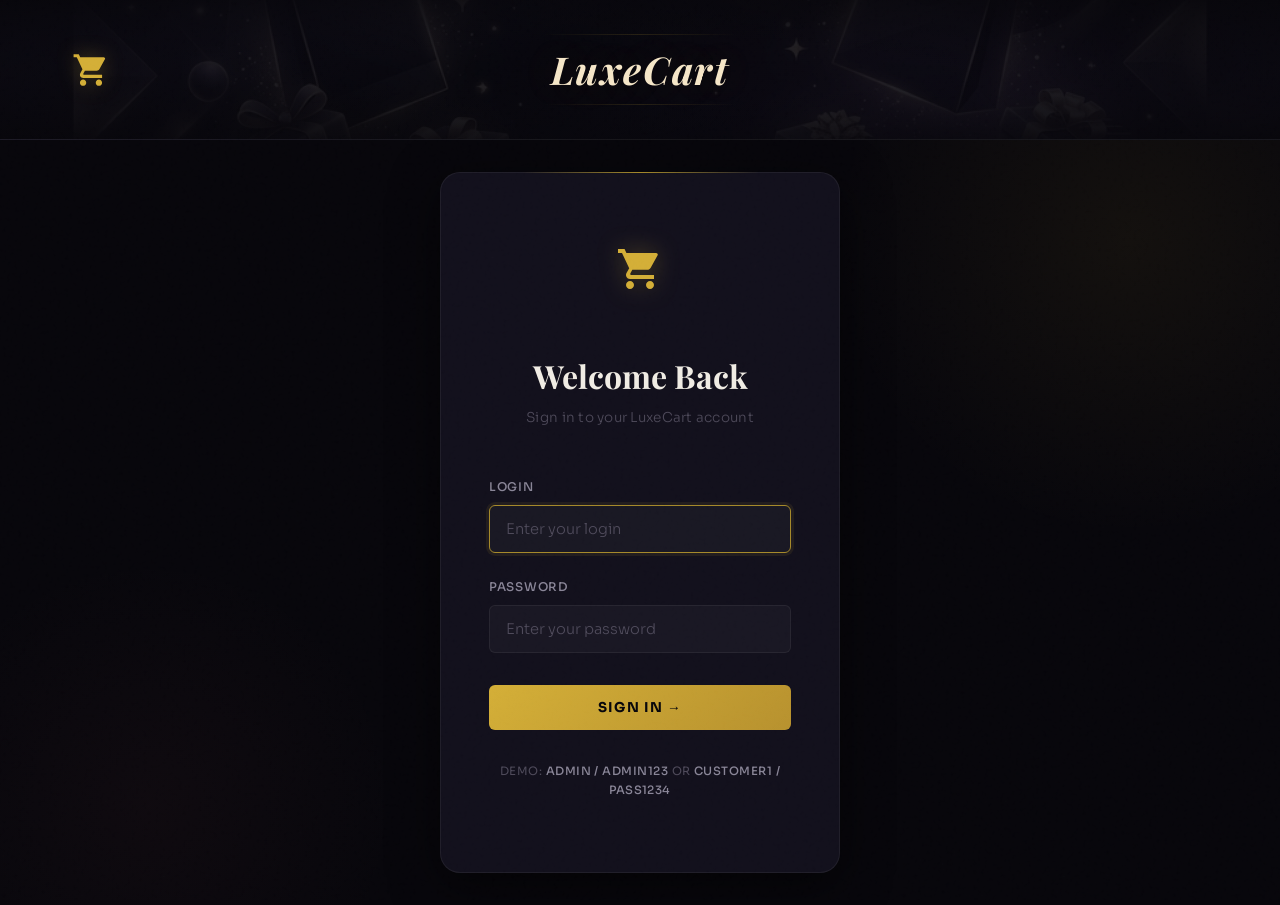
<file: index.html>
<!DOCTYPE html>
<!-- ============================================================
     E-Commerce Platform — Authentication Page
     WAD Homework L2 2025/2026 — UMBB
     ============================================================
     This is the login page. Users must enter valid credentials
     to access the store. JS handles client-side validation.
     ============================================================ -->
<html lang="en">
<head>
  <meta charset="UTF-8">
  <meta name="viewport" content="width=device-width, initial-scale=1.0">
  <meta name="description" content="Login to LuxeCart — Your premium online shopping destination for electronics, clothing, and books.">
  <title>LuxeCart — Sign In</title>
  <!-- External CSS stylesheet -->
  <link rel="stylesheet" href="style.css">
</head>
<body>

  <!-- ══════════════════════════════════════════════════════════
       HEADER SECTION (same as main page and category pages)
       - Logo (left-aligned) with shopping cart SVG icon
       - Store name (center-aligned)
       - Background image overlay via CSS
       ══════════════════════════════════════════════════════════ -->
  <header class="site-header">
    <a href="main.html" class="header-logo" title="LuxeCart Home">
      <svg xmlns="http://www.w3.org/2000/svg" viewBox="0 0 24 24" aria-hidden="true">
        <path d="M7 18c-1.1 0-2 .9-2 2s.9 2 2 2 2-.9 2-2-.9-2-2-2zm10 0c-1.1 0-2 .9-2 2s.9 2 2 2 2-.9 2-2-.9-2-2-2zM7.16 14.26l.04-.12.96-1.74h7.45c.75 0 1.41-.41 1.75-1.03l3.58-6.49A1 1 0 0020.07 4H5.21l-.94-2H1v2h2l3.6 7.59-1.35 2.44C4.52 15.37 5.48 17 7 17h12v-2H7.42c-.13 0-.22-.09-.22-.22l-.04-.26z"/>
      </svg>
    </a>
    <h1 class="store-name">LuxeCart</h1>
  </header>

  <!-- ── AUTHENTICATION PAGE WRAPPER ── -->
  <div class="auth-page">

    <!-- Login Card (glassmorphism effect) -->
    <div class="auth-card">

      <!-- Logo icon -->
      <div class="auth-logo">
        <svg xmlns="http://www.w3.org/2000/svg" viewBox="0 0 24 24" aria-hidden="true">
          <path d="M7 18c-1.1 0-2 .9-2 2s.9 2 2 2 2-.9 2-2-.9-2-2-2zm10 0c-1.1 0-2 .9-2 2s.9 2 2 2 2-.9 2-2-.9-2-2-2zM7.16 14.26l.04-.12.96-1.74h7.45c.75 0 1.41-.41 1.75-1.03l3.58-6.49A1 1 0 0020.07 4H5.21l-.94-2H1v2h2l3.6 7.59-1.35 2.44C4.52 15.37 5.48 17 7 17h12v-2H7.42c-.13 0-.22-.09-.22-.22l-.04-.26z"/>
        </svg>
      </div>

      <!-- Title -->
      <h1 class="auth-title">Welcome Back</h1>
      <p class="auth-subtitle">Sign in to your LuxeCart account</p>

      <!-- Login Form -->
      <form id="login-form" autocomplete="off">
        <!-- Login (username) field -->
        <div class="form-group">
          <label for="login-input" class="form-label">Login</label>
          <input type="text" id="login-input" class="form-input"
                 placeholder="Enter your login" required autofocus>
        </div>

        <!-- Password field -->
        <div class="form-group">
          <label for="password-input" class="form-label">Password</label>
          <input type="password" id="password-input" class="form-input"
                 placeholder="Enter your password" required>
        </div>

        <!-- Submit button -->
        <button type="submit" class="btn-login" id="btn-login">
          Sign In →
        </button>

        <!-- Error message (hidden by default, shown on failed login) -->
        <div id="error-message" class="error-message" role="alert">
          Invalid login or password.
        </div>
      </form>

      <!-- Demo credentials hint -->
      <div class="auth-hint">
        Demo: <strong>admin / admin123</strong> or <strong>customer1 / pass1234</strong>
      </div>

    </div><!-- /.auth-card -->

  </div><!-- /.auth-page -->

  <!-- External JavaScript -->
  <script src="script.js"></script>
</body>
</html>
</file>
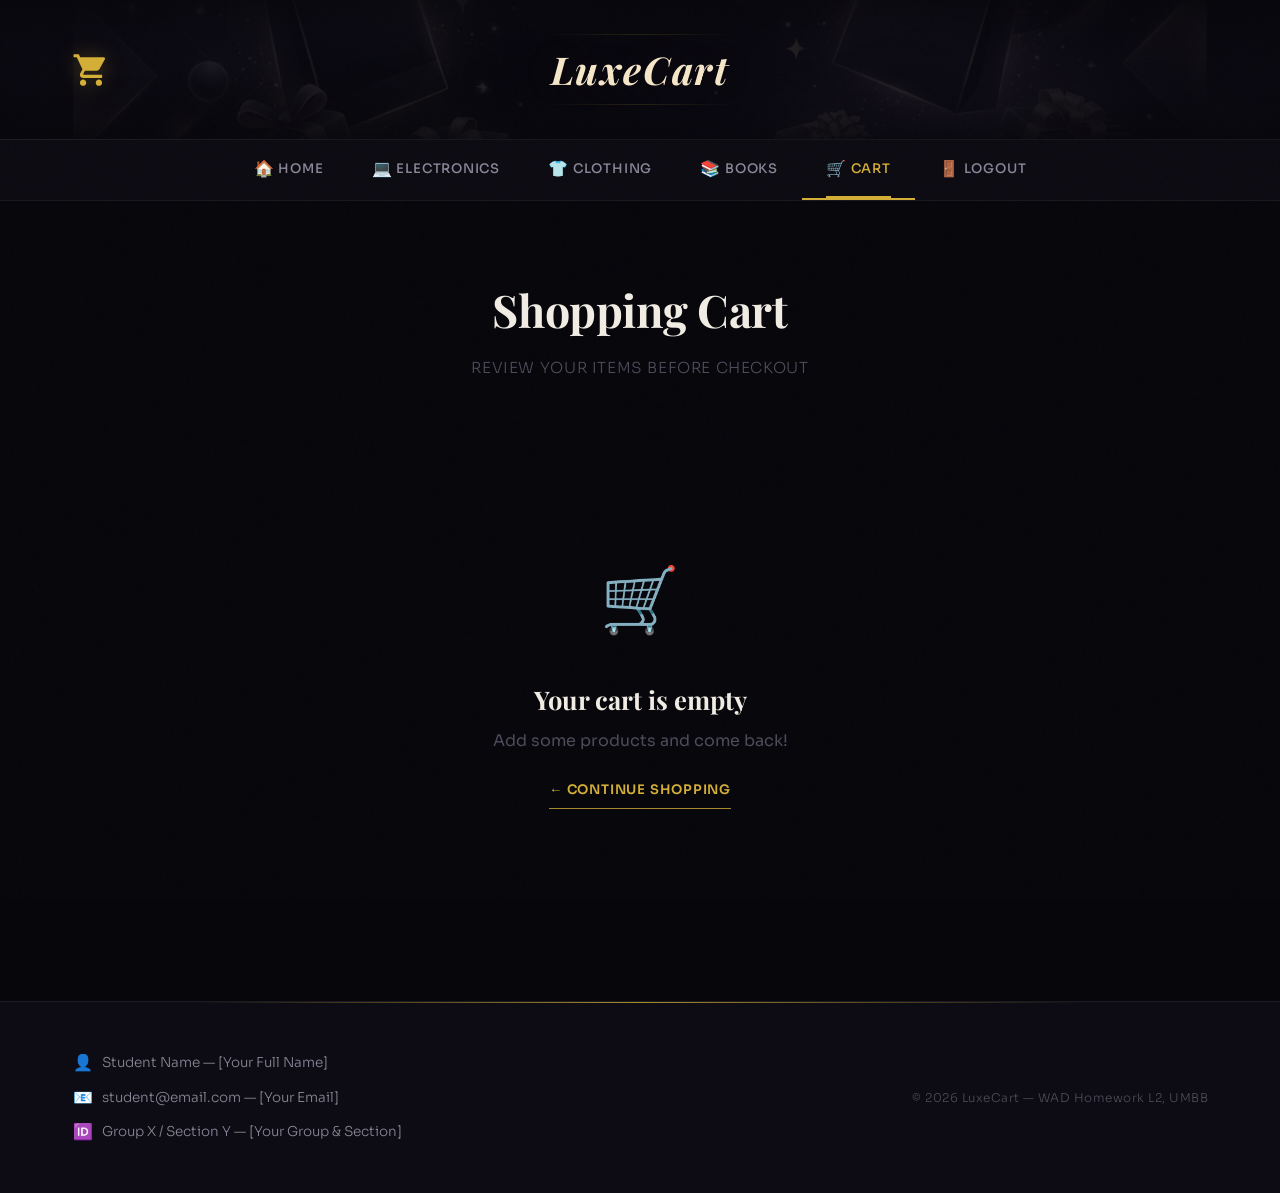
<file: cart.html>
<!DOCTYPE html>
<!-- ============================================================
     E-Commerce Platform — Shopping Cart Page
     WAD Homework L2 2025/2026 — UMBB
     ============================================================
     Displays all items from localStorage cart. Allows quantity
     editing, item removal, and checkout.
     ============================================================ -->
<html lang="en">
<head>
  <meta charset="UTF-8">
  <meta name="viewport" content="width=device-width, initial-scale=1.0">
  <meta name="description" content="Your LuxeCart shopping cart — review items, update quantities, and proceed to checkout.">
  <title>LuxeCart — Shopping Cart</title>
  <!-- External CSS stylesheet -->
  <link rel="stylesheet" href="style.css">
</head>
<body>

  <!-- ── HEADER ── -->
  <header class="site-header">
    <a href="main.html" class="header-logo" title="LuxeCart Home">
      <svg xmlns="http://www.w3.org/2000/svg" viewBox="0 0 24 24" aria-hidden="true">
        <path d="M7 18c-1.1 0-2 .9-2 2s.9 2 2 2 2-.9 2-2-.9-2-2-2zm10 0c-1.1 0-2 .9-2 2s.9 2 2 2 2-.9 2-2-.9-2-2-2zM7.16 14.26l.04-.12.96-1.74h7.45c.75 0 1.41-.41 1.75-1.03l3.58-6.49A1 1 0 0020.07 4H5.21l-.94-2H1v2h2l3.6 7.59-1.35 2.44C4.52 15.37 5.48 17 7 17h12v-2H7.42c-.13 0-.22-.09-.22-.22l-.04-.26z"/>
      </svg>
    </a>
    <h1 class="store-name">LuxeCart</h1>
  </header>

  <!-- ── NAVIGATION ── -->
  <nav class="site-nav" aria-label="Main navigation">
    <ul class="nav-list">
      <li><a href="main.html" id="nav-home"><span class="nav-icon">🏠</span> Home</a></li>
      <li><a href="electronics.html" id="nav-electronics"><span class="nav-icon">💻</span> Electronics</a></li>
      <li><a href="clothing.html" id="nav-clothing"><span class="nav-icon">👕</span> Clothing</a></li>
      <li><a href="books.html" id="nav-books"><span class="nav-icon">📚</span> Books</a></li>
      <li><a href="cart.html" class="active" id="nav-cart"><span class="nav-icon">🛒</span> Cart <span class="cart-badge">0</span></a></li>
      <li><a href="#" id="btn-logout"><span class="nav-icon">🚪</span> Logout</a></li>
    </ul>
  </nav>

  <!-- ══════════════════════════════════════════════════════════
       CART PAGE CONTENT
       Items are rendered dynamically by script.js
       ══════════════════════════════════════════════════════════ -->
  <main class="cart-container">
    <h2 class="section-title">Shopping Cart</h2>
    <p class="section-subtitle">Review your items before checkout</p>

    <!-- Cart items container (populated by JavaScript) -->
    <div id="cart-items-container">
      <!-- Dynamic content rendered by renderCartPage() in script.js -->
    </div>

    <!-- Total + Checkout section -->
    <div class="cart-total-section" id="cart-total-section">
      <div>
        <span style="color: var(--text-secondary); font-size: 0.9rem;">Grand Total</span>
        <div class="cart-grand-total" id="grand-total">$0.00</div>
      </div>
      <button class="btn-checkout" id="btn-checkout">
        Complete Purchase →
      </button>
    </div>
  </main>

  <!-- ── FOOTER ── -->
  <!-- Checkout total banner (shown after successful checkout) -->
  <div id="footer-checkout" class="footer-checkout"></div>

  <footer class="site-footer">
    <div class="footer-content">
      <div class="footer-student-info">
        <div class="info-line">
          <span class="info-icon">👤</span>
          <span>Student Name — [Your Full Name]</span>
        </div>
        <div class="info-line">
          <span class="info-icon">📧</span>
          <span>student@email.com — [Your Email]</span>
        </div>
        <div class="info-line">
          <span class="info-icon">🆔</span>
          <span>Group X / Section Y — [Your Group & Section]</span>
        </div>
      </div>
      <div class="footer-copyright">
        &copy; 2026 LuxeCart — WAD Homework L2, UMBB
      </div>
    </div>
  </footer>

  <!-- External JavaScript -->
  <script src="script.js"></script>
</body>
</html>
</file>
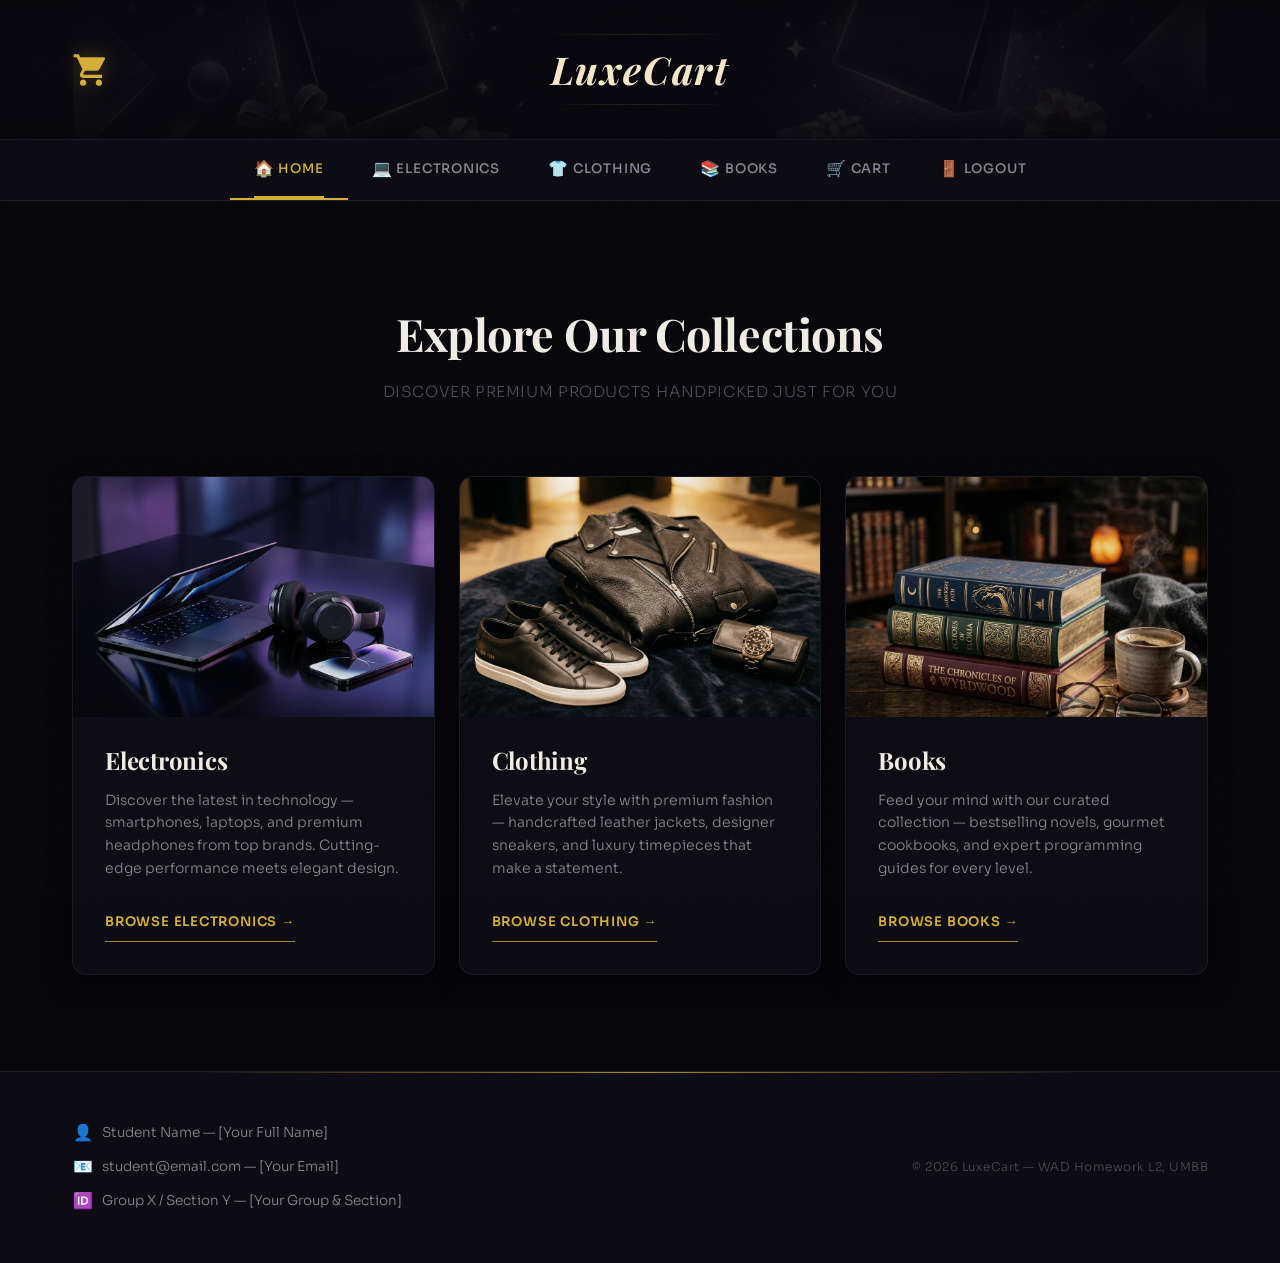
<file: main.html>
<!DOCTYPE html>
<!-- ============================================================
     E-Commerce Platform — Main Product Catalog Page
     WAD Homework L2 2025/2026 — UMBB
     ============================================================
     Displays 3 product category articles: Electronics, Clothing,
     Books. Each links to its dedicated category page.
     ============================================================ -->
<html lang="en">
<head>
  <meta charset="UTF-8">
  <meta name="viewport" content="width=device-width, initial-scale=1.0">
  <meta name="description" content="LuxeCart — Browse our premium collection of electronics, clothing, and books. Shop top brands at unbeatable prices.">
  <title>LuxeCart — Shop Premium Products</title>
  <!-- External CSS stylesheet -->
  <link rel="stylesheet" href="style.css">
</head>
<body>

  <!-- ══════════════════════════════════════════════════════════
       HEADER SECTION
       - Logo (left-aligned) with shopping cart SVG icon
       - Store name (center-aligned)
       - Background image overlay via CSS
       ══════════════════════════════════════════════════════════ -->
  <header class="site-header">
    <!-- Logo (left side) -->
    <a href="main.html" class="header-logo" title="LuxeCart Home">
      <svg xmlns="http://www.w3.org/2000/svg" viewBox="0 0 24 24" aria-hidden="true">
        <path d="M7 18c-1.1 0-2 .9-2 2s.9 2 2 2 2-.9 2-2-.9-2-2-2zm10 0c-1.1 0-2 .9-2 2s.9 2 2 2 2-.9 2-2-.9-2-2-2zM7.16 14.26l.04-.12.96-1.74h7.45c.75 0 1.41-.41 1.75-1.03l3.58-6.49A1 1 0 0020.07 4H5.21l-.94-2H1v2h2l3.6 7.59-1.35 2.44C4.52 15.37 5.48 17 7 17h12v-2H7.42c-.13 0-.22-.09-.22-.22l-.04-.26z"/>
      </svg>
    </a>
    <!-- Store name (centered) -->
    <h1 class="store-name">LuxeCart</h1>
  </header>

  <!-- ══════════════════════════════════════════════════════════
       NAVIGATION SECTION
       - Links to each product category page
       - Link to the shopping cart page
       ══════════════════════════════════════════════════════════ -->
  <nav class="site-nav" aria-label="Main navigation">
    <ul class="nav-list">
      <li><a href="main.html" class="active" id="nav-home"><span class="nav-icon">🏠</span> Home</a></li>
      <li><a href="electronics.html" id="nav-electronics"><span class="nav-icon">💻</span> Electronics</a></li>
      <li><a href="clothing.html" id="nav-clothing"><span class="nav-icon">👕</span> Clothing</a></li>
      <li><a href="books.html" id="nav-books"><span class="nav-icon">📚</span> Books</a></li>
      <li><a href="cart.html" id="nav-cart"><span class="nav-icon">🛒</span> Cart <span class="cart-badge">0</span></a></li>
      <li><a href="#" id="btn-logout"><span class="nav-icon">🚪</span> Logout</a></li>
    </ul>
  </nav>

  <!-- ══════════════════════════════════════════════════════════
       MAIN SECTION — 3 Category Articles
       Each article describes a product category with:
       - Preview image
       - Short description
       - Link to the category page
       ══════════════════════════════════════════════════════════ -->
  <main class="main-content">
    <h2 class="section-title">Explore Our Collections</h2>
    <p class="section-subtitle">Discover premium products handpicked just for you</p>

    <div class="category-grid">

      <!-- Article 1: Electronics -->
      <article class="category-card" id="card-electronics">
        <img src="images/category-electronics.png" alt="Electronics category — smartphones, laptops, and headphones"
             class="category-card-image" loading="lazy">
        <div class="category-card-body">
          <h3 class="category-card-title">Electronics</h3>
          <p class="category-card-desc">
            Discover the latest in technology — smartphones, laptops, and premium headphones from top brands.
            Cutting-edge performance meets elegant design.
          </p>
          <a href="electronics.html" class="category-card-link">
            Browse Electronics →
          </a>
        </div>
      </article>

      <!-- Article 2: Clothing -->
      <article class="category-card" id="card-clothing">
        <img src="images/category-clothing.png" alt="Clothing category — jackets, sneakers, and accessories"
             class="category-card-image" loading="lazy">
        <div class="category-card-body">
          <h3 class="category-card-title">Clothing</h3>
          <p class="category-card-desc">
            Elevate your style with premium fashion — handcrafted leather jackets, designer sneakers,
            and luxury timepieces that make a statement.
          </p>
          <a href="clothing.html" class="category-card-link">
            Browse Clothing →
          </a>
        </div>
      </article>

      <!-- Article 3: Books -->
      <article class="category-card" id="card-books">
        <img src="images/category-books.png" alt="Books category — novels, cookbooks, and programming guides"
             class="category-card-image" loading="lazy">
        <div class="category-card-body">
          <h3 class="category-card-title">Books</h3>
          <p class="category-card-desc">
            Feed your mind with our curated collection — bestselling novels, gourmet cookbooks,
            and expert programming guides for every level.
          </p>
          <a href="books.html" class="category-card-link">
            Browse Books →
          </a>
        </div>
      </article>

    </div><!-- /.category-grid -->
  </main>

  <!-- ══════════════════════════════════════════════════════════
       FOOTER SECTION
       Student information with icons on separate lines
       ══════════════════════════════════════════════════════════ -->
  <footer class="site-footer">
    <div class="footer-content">
      <div class="footer-student-info">
        <div class="info-line">
          <span class="info-icon">👤</span>
          <span>Student Name — [Your Full Name]</span>
        </div>
        <div class="info-line">
          <span class="info-icon">📧</span>
          <span>student@email.com — [Your Email]</span>
        </div>
        <div class="info-line">
          <span class="info-icon">🆔</span>
          <span>Group X / Section Y — [Your Group & Section]</span>
        </div>
      </div>
      <div class="footer-copyright">
        &copy; 2026 LuxeCart — WAD Homework L2, UMBB
      </div>
    </div>
  </footer>

  <!-- External JavaScript -->
  <script src="script.js"></script>
</body>
</html>
</file>
<file: style.css>
/* ============================================================
   E-Commerce Platform — Master Stylesheet
   WAD Homework L2 2025/2026 — UMBB
   ============================================================
   DESIGN: "Luxury Editorial" — High-fashion magazine meets
   premium online boutique. Dramatic typography with Playfair
   Display + Sora pairing, grain textures, staggered reveals,
   atmospheric depth, and golden luxury accents.
   ============================================================ */

/* ── Distinctive Font Pairing ──
   Playfair Display: Elegant serif for headings (editorial luxury)
   Sora: Modern geometric sans for body (clean, premium)
   ── */
@import url('https://fonts.googleapis.com/css2?family=Playfair+Display:ital,wght@0,400;0,600;0,700;0,800;0,900;1,400;1,700&family=Sora:wght@300;400;500;600;700&display=swap');

/* ============================================================
   CSS CUSTOM PROPERTIES (Design Tokens)
   ============================================================ */
:root {
  /* ── Color Palette: Deep Noir + Gold Luxury ── */
  --bg-primary:      #07060b;
  --bg-secondary:    #0d0c14;
  --bg-card:         rgba(15, 14, 22, 0.85);
  --bg-glass:        rgba(255, 255, 255, 0.03);
  --bg-elevated:     rgba(20, 18, 30, 0.9);
  --border-subtle:   rgba(255, 255, 255, 0.06);
  --border-hover:    rgba(212, 175, 55, 0.25);
  --text-primary:    #f0ece4;
  --text-secondary:  #8a8698;
  --text-muted:      #4e4a5a;
  --accent-gold:     #d4af37;
  --accent-gold-light: #e8c84a;
  --accent-gold-dim: #a68a2a;
  --accent-champagne: #f5e6c8;
  --accent-rose:     #c4616a;
  --accent-emerald:  #2d9b6e;
  --gradient-hero:   linear-gradient(160deg, #0f0d18 0%, #07060b 40%, #0b0a12 100%);
  --gradient-gold:   linear-gradient(135deg, var(--accent-gold) 0%, #c49b28 50%, var(--accent-gold-light) 100%);
  --gradient-btn:    linear-gradient(135deg, var(--accent-gold) 0%, #b8922e 100%);
  --gradient-card:   linear-gradient(160deg, rgba(212,175,55,0.03) 0%, transparent 60%);
  --shadow-card:     0 4px 24px rgba(0, 0, 0, 0.5), 0 1px 3px rgba(0, 0, 0, 0.3);
  --shadow-elevated: 0 12px 48px rgba(0, 0, 0, 0.6);
  --shadow-glow:     0 0 30px rgba(212, 175, 55, 0.08);
  --shadow-gold:     0 4px 20px rgba(212, 175, 55, 0.2);

  /* ── Typography ── */
  --font-heading:  'Playfair Display', Georgia, 'Times New Roman', serif;
  --font-body:     'Sora', 'Segoe UI', sans-serif;

  /* ── Spacing ── */
  --space-xs:  0.25rem;
  --space-sm:  0.5rem;
  --space-md:  1rem;
  --space-lg:  1.5rem;
  --space-xl:  2rem;
  --space-2xl: 3rem;
  --space-3xl: 4.5rem;
  --space-4xl: 6rem;

  /* ── Border Radius ── */
  --radius-sm:   6px;
  --radius-md:   10px;
  --radius-lg:   14px;
  --radius-xl:   20px;
  --radius-full: 9999px;

  /* ── Transitions ── */
  --ease-out:        cubic-bezier(0.22, 1, 0.36, 1);
  --ease-bounce:     cubic-bezier(0.34, 1.56, 0.64, 1);
  --transition-fast: 0.2s var(--ease-out);
  --transition-med:  0.4s var(--ease-out);
  --transition-slow: 0.6s var(--ease-out);
}

/* ============================================================
   RESET & BASE
   ============================================================ */
*,
*::before,
*::after {
  margin: 0;
  padding: 0;
  box-sizing: border-box;
}

html {
  scroll-behavior: smooth;
  font-size: 16px;
}

body {
  font-family: var(--font-body);
  background: var(--bg-primary);
  color: var(--text-primary);
  line-height: 1.65;
  min-height: 100vh;
  -webkit-font-smoothing: antialiased;
  -moz-osx-font-smoothing: grayscale;
  position: relative;
  overflow-x: hidden;
}

/* ── Grain texture overlay for atmosphere ── */
body::after {
  content: '';
  position: fixed;
  inset: 0;
  background-image: url("data:image/svg+xml,%3Csvg viewBox='0 0 256 256' xmlns='http://www.w3.org/2000/svg'%3E%3Cfilter id='noise'%3E%3CfeTurbulence type='fractalNoise' baseFrequency='0.9' numOctaves='4' stitchTiles='stitch'/%3E%3C/filter%3E%3Crect width='100%25' height='100%25' filter='url(%23noise)' opacity='0.03'/%3E%3C/svg%3E");
  pointer-events: none;
  z-index: 9998;
  opacity: 0.5;
}

a {
  color: var(--accent-gold);
  text-decoration: none;
  transition: color var(--transition-fast);
}

a:hover {
  color: var(--accent-champagne);
}

img {
  max-width: 100%;
  height: auto;
  display: block;
}

ul, ol {
  list-style: none;
}

button {
  cursor: pointer;
  font-family: inherit;
  border: none;
  outline: none;
}

input {
  font-family: inherit;
  outline: none;
}

/* ============================================================
   STAGGERED REVEAL ANIMATIONS
   ============================================================ */
@keyframes fadeInUp {
  from {
    opacity: 0;
    transform: translateY(40px);
  }
  to {
    opacity: 1;
    transform: translateY(0);
  }
}

@keyframes fadeInScale {
  from {
    opacity: 0;
    transform: scale(0.92);
  }
  to {
    opacity: 1;
    transform: scale(1);
  }
}

@keyframes shimmer {
  0%   { background-position: -200% center; }
  100% { background-position: 200% center; }
}

@keyframes float {
  0%, 100% { transform: translateY(0); }
  50%      { transform: translateY(-8px); }
}

@keyframes grain {
  0%, 100% { transform: translate(0, 0); }
  10% { transform: translate(-5%, -10%); }
  30% { transform: translate(3%, -15%); }
  50% { transform: translate(12%, 9%); }
  70% { transform: translate(9%, 4%); }
  90% { transform: translate(-1%, 7%); }
}

.reveal {
  animation: fadeInUp 0.7s var(--ease-out) both;
}

.reveal-delay-1 { animation-delay: 0.1s; }
.reveal-delay-2 { animation-delay: 0.2s; }
.reveal-delay-3 { animation-delay: 0.3s; }
.reveal-delay-4 { animation-delay: 0.4s; }

/* ============================================================
   HEADER
   ============================================================ */
.site-header {
  position: relative;
  background: var(--gradient-hero);
  padding: var(--space-xl) var(--space-3xl);
  display: flex;
  align-items: center;
  justify-content: center;
  min-height: 140px;
  overflow: hidden;
  border-bottom: 1px solid var(--border-subtle);
}

/* Background image with atmospheric blend */
.site-header::before {
  content: '';
  position: absolute;
  inset: 0;
  background: url('images/header-bg.png') center/cover no-repeat;
  opacity: 0.1;
  z-index: 0;
  filter: saturate(0.4) contrast(1.1);
}

/* Vignette overlay for depth */
.site-header::after {
  content: '';
  position: absolute;
  inset: 0;
  background: radial-gradient(ellipse at center, transparent 30%, var(--bg-primary) 100%);
  z-index: 0;
}

/* Decorative gold line at bottom */
.site-header .header-line {
  position: absolute;
  bottom: 0;
  left: 10%;
  right: 10%;
  height: 1px;
  background: linear-gradient(90deg, transparent, var(--accent-gold-dim), transparent);
  z-index: 1;
}

/* Logo (left-aligned) */
.header-logo {
  position: absolute;
  left: var(--space-3xl);
  z-index: 1;
  display: flex;
  align-items: center;
  gap: var(--space-sm);
}

.header-logo svg {
  width: 38px;
  height: 38px;
  fill: var(--accent-gold);
  filter: drop-shadow(0 0 10px rgba(212, 175, 55, 0.3));
  transition: all var(--transition-med);
}

.header-logo:hover svg {
  transform: scale(1.12) rotate(-8deg);
  filter: drop-shadow(0 0 16px rgba(212, 175, 55, 0.5));
}

/* Store name (center-aligned) — editorial serif */
.store-name {
  font-family: var(--font-heading);
  font-size: 2.4rem;
  font-weight: 700;
  font-style: italic;
  text-align: center;
  z-index: 1;
  color: var(--accent-champagne);
  letter-spacing: 0.04em;
  text-shadow: 0 0 40px rgba(212, 175, 55, 0.15);
  position: relative;
}

/* Subtle shimmer on store name */
.store-name::after {
  content: '';
  position: absolute;
  inset: -4px -8px;
  border: 1px solid transparent;
  border-image: linear-gradient(90deg, transparent, rgba(212,175,55,0.15), transparent) 1;
}

/* ============================================================
   NAVIGATION
   ============================================================ */
.site-nav {
  background: rgba(13, 12, 20, 0.95);
  border-bottom: 1px solid var(--border-subtle);
  padding: 0 var(--space-2xl);
  position: sticky;
  top: 0;
  z-index: 100;
  backdrop-filter: blur(16px) saturate(1.5);
  -webkit-backdrop-filter: blur(16px) saturate(1.5);
}

.nav-list {
  display: flex;
  align-items: center;
  justify-content: center;
  gap: 0;
  padding: 0;
  flex-wrap: wrap;
}

.nav-list li a {
  display: inline-flex;
  align-items: center;
  gap: var(--space-xs);
  padding: var(--space-md) var(--space-lg);
  color: var(--text-secondary);
  font-weight: 500;
  font-size: 0.82rem;
  letter-spacing: 0.06em;
  text-transform: uppercase;
  transition: all var(--transition-fast);
  position: relative;
  border-bottom: 2px solid transparent;
}

.nav-list li a:hover {
  color: var(--accent-champagne);
}

.nav-list li a.active {
  color: var(--accent-gold);
  border-bottom-color: var(--accent-gold);
}

/* Hover underline effect */
.nav-list li a::after {
  content: '';
  position: absolute;
  bottom: 0;
  left: 50%;
  right: 50%;
  height: 2px;
  background: var(--accent-gold);
  transition: all var(--transition-fast);
}

.nav-list li a:hover::after {
  left: var(--space-lg);
  right: var(--space-lg);
}

.nav-list li a.active::after {
  left: var(--space-lg);
  right: var(--space-lg);
}

.nav-list li a .nav-icon {
  font-size: 1rem;
}

/* Cart badge */
.cart-badge {
  background: var(--accent-rose);
  color: #fff;
  font-size: 0.6rem;
  font-weight: 700;
  padding: 2px 6px;
  border-radius: var(--radius-full);
  margin-left: 4px;
  min-width: 16px;
  text-align: center;
  line-height: 1.3;
}

/* ============================================================
   MAIN CONTENT — CATALOG PAGE
   ============================================================ */
.main-content {
  max-width: 1200px;
  margin: var(--space-4xl) auto var(--space-3xl);
  padding: 0 var(--space-xl);
}

.section-title {
  font-family: var(--font-heading);
  font-size: 2.8rem;
  font-weight: 700;
  text-align: center;
  margin-bottom: var(--space-sm);
  color: var(--text-primary);
  letter-spacing: -0.01em;
  animation: fadeInUp 0.7s var(--ease-out) both;
}

/* Gold accent word */
.section-title em {
  font-style: italic;
  color: var(--accent-gold);
}

.section-subtitle {
  text-align: center;
  color: var(--text-muted);
  font-size: 0.95rem;
  font-weight: 300;
  margin-bottom: var(--space-3xl);
  letter-spacing: 0.04em;
  text-transform: uppercase;
  animation: fadeInUp 0.7s var(--ease-out) 0.1s both;
}

/* Category cards on main page */
.category-grid {
  display: grid;
  grid-template-columns: repeat(3, 1fr);
  gap: var(--space-lg);
}

.category-card {
  background: var(--bg-card);
  border: 1px solid var(--border-subtle);
  border-radius: var(--radius-lg);
  overflow: hidden;
  transition: all var(--transition-med);
  box-shadow: var(--shadow-card);
  position: relative;
  animation: fadeInUp 0.7s var(--ease-out) both;
}

.category-card:nth-child(1) { animation-delay: 0.15s; }
.category-card:nth-child(2) { animation-delay: 0.25s; }
.category-card:nth-child(3) { animation-delay: 0.35s; }

.category-card::before {
  content: '';
  position: absolute;
  inset: 0;
  background: var(--gradient-card);
  z-index: 1;
  pointer-events: none;
  opacity: 0;
  transition: opacity var(--transition-med);
}

.category-card:hover::before {
  opacity: 1;
}

.category-card:hover {
  transform: translateY(-10px);
  box-shadow: var(--shadow-elevated), var(--shadow-glow);
  border-color: var(--border-hover);
}

.category-card-image {
  width: 100%;
  height: 240px;
  object-fit: cover;
  transition: all var(--transition-slow);
  filter: saturate(0.85) brightness(0.95);
}

.category-card:hover .category-card-image {
  transform: scale(1.06);
  filter: saturate(1) brightness(1);
}

.category-card-body {
  padding: var(--space-lg) var(--space-xl) var(--space-xl);
  position: relative;
  z-index: 2;
}

.category-card-title {
  font-family: var(--font-heading);
  font-size: 1.5rem;
  font-weight: 700;
  color: var(--text-primary);
  margin-bottom: var(--space-sm);
  letter-spacing: -0.01em;
}

.category-card-desc {
  color: var(--text-secondary);
  font-size: 0.88rem;
  margin-bottom: var(--space-lg);
  line-height: 1.6;
  font-weight: 300;
}

.category-card-link {
  display: inline-flex;
  align-items: center;
  gap: var(--space-sm);
  color: var(--accent-gold);
  font-weight: 600;
  font-size: 0.82rem;
  letter-spacing: 0.06em;
  text-transform: uppercase;
  padding: var(--space-sm) 0;
  border-bottom: 1px solid var(--accent-gold-dim);
  transition: all var(--transition-fast);
}

.category-card-link:hover {
  color: var(--accent-champagne);
  border-color: var(--accent-champagne);
  padding-left: var(--space-sm);
}

/* ============================================================
   PRODUCT CATEGORY PAGE LAYOUT
   ============================================================ */
.category-layout {
  display: grid;
  grid-template-columns: 1fr 320px;
  gap: var(--space-xl);
  max-width: 1400px;
  margin: var(--space-2xl) auto;
  padding: 0 var(--space-xl);
}

.products-section {
  display: grid;
  grid-template-columns: repeat(auto-fit, minmax(280px, 1fr));
  gap: var(--space-xl);
  align-content: start;
}

/* ── Product Card ── */
.product-card {
  background: var(--bg-card);
  border: 1px solid var(--border-subtle);
  border-radius: var(--radius-lg);
  overflow: hidden;
  transition: all var(--transition-med);
  box-shadow: var(--shadow-card);
  display: flex;
  flex-direction: column;
  animation: fadeInUp 0.7s var(--ease-out) both;
}

.product-card:nth-child(1) { animation-delay: 0.1s; }
.product-card:nth-child(2) { animation-delay: 0.2s; }
.product-card:nth-child(3) { animation-delay: 0.3s; }

.product-card:hover {
  transform: translateY(-8px);
  box-shadow: var(--shadow-elevated), var(--shadow-glow);
  border-color: var(--border-hover);
}

.product-card-image {
  width: 100%;
  height: 220px;
  object-fit: cover;
  transition: all var(--transition-slow);
  filter: saturate(0.9) brightness(0.95);
}

.product-card:hover .product-card-image {
  transform: scale(1.05);
  filter: saturate(1) brightness(1);
}

.product-card-body {
  padding: var(--space-lg) var(--space-xl) var(--space-xl);
  display: flex;
  flex-direction: column;
  flex: 1;
}

.product-card-name {
  font-family: var(--font-heading);
  font-size: 1.25rem;
  font-weight: 700;
  color: var(--text-primary);
  margin-bottom: var(--space-xs);
}

.product-card-price {
  font-family: var(--font-body);
  font-size: 1.3rem;
  font-weight: 700;
  color: var(--accent-gold);
  margin-bottom: var(--space-sm);
  letter-spacing: 0.02em;
}

.product-card-desc {
  color: var(--text-secondary);
  font-size: 0.84rem;
  line-height: 1.6;
  margin-bottom: var(--space-lg);
  flex: 1;
  font-weight: 300;
}

/* Quantity + Add to Cart row */
.product-card-actions {
  display: flex;
  align-items: center;
  gap: var(--space-sm);
  margin-top: auto;
}

.qty-input {
  width: 58px;
  padding: 10px;
  border: 1px solid var(--border-subtle);
  border-radius: var(--radius-sm);
  background: var(--bg-glass);
  color: var(--text-primary);
  font-size: 0.9rem;
  text-align: center;
  transition: all var(--transition-fast);
}

.qty-input:focus {
  border-color: var(--accent-gold-dim);
  box-shadow: 0 0 0 2px rgba(212, 175, 55, 0.1);
}

.btn-add-cart {
  flex: 1;
  padding: 10px var(--space-md);
  background: var(--gradient-btn);
  color: var(--bg-primary);
  font-weight: 600;
  font-size: 0.82rem;
  letter-spacing: 0.04em;
  text-transform: uppercase;
  border-radius: var(--radius-sm);
  transition: all var(--transition-fast);
  display: inline-flex;
  align-items: center;
  justify-content: center;
  gap: var(--space-xs);
}

.btn-add-cart:hover {
  transform: translateY(-2px);
  box-shadow: var(--shadow-gold);
  filter: brightness(1.1);
}

.btn-add-cart:active {
  transform: translateY(0);
}

/* "Added!" animation */
.btn-add-cart.added {
  background: linear-gradient(135deg, var(--accent-emerald) 0%, #248a5e 100%);
  color: #fff;
}

/* ============================================================
   ASIDE SECTIONS (Sticky sidebars on category pages)
   ============================================================ */
.aside-container {
  display: flex;
  flex-direction: column;
  gap: var(--space-xl);
  position: sticky;
  top: 70px;
  height: fit-content;
  animation: fadeInUp 0.7s var(--ease-out) 0.35s both;
}

.aside-box {
  background: var(--bg-elevated);
  border: 1px solid var(--border-subtle);
  border-radius: var(--radius-lg);
  padding: var(--space-xl);
  box-shadow: var(--shadow-card);
  position: relative;
  overflow: hidden;
}

/* Decorative gold accent line */
.aside-box::before {
  content: '';
  position: absolute;
  top: 0;
  left: var(--space-xl);
  right: var(--space-xl);
  height: 1px;
  background: linear-gradient(90deg, transparent, var(--accent-gold-dim), transparent);
}

.aside-title {
  font-family: var(--font-heading);
  font-size: 1.15rem;
  font-weight: 700;
  color: var(--accent-champagne);
  margin-bottom: var(--space-lg);
  display: flex;
  align-items: center;
  gap: var(--space-sm);
  letter-spacing: 0.01em;
}

/* Auto-scrolling guidelines text */
.aside-scroll-content {
  max-height: 200px;
  overflow: hidden;
  position: relative;
}

/* Fade edges for scroll content */
.aside-scroll-content::before,
.aside-scroll-content::after {
  content: '';
  position: absolute;
  left: 0;
  right: 0;
  height: 30px;
  z-index: 2;
  pointer-events: none;
}

.aside-scroll-content::before {
  top: 0;
  background: linear-gradient(to bottom, var(--bg-elevated), transparent);
}

.aside-scroll-content::after {
  bottom: 0;
  background: linear-gradient(to top, var(--bg-elevated), transparent);
}

.aside-scroll-inner {
  animation: scrollText 25s linear infinite;
}

.aside-scroll-inner:hover {
  animation-play-state: paused;
}

@keyframes scrollText {
  0%   { transform: translateY(0); }
  100% { transform: translateY(-50%); }
}

.aside-scroll-content p {
  color: var(--text-secondary);
  font-size: 0.82rem;
  line-height: 1.7;
  margin-bottom: var(--space-md);
  font-weight: 300;
}

/* Cart summary aside */
.aside-cart-summary .summary-row {
  display: flex;
  justify-content: space-between;
  padding: var(--space-sm) 0;
  border-bottom: 1px solid var(--border-subtle);
  color: var(--text-secondary);
  font-size: 0.88rem;
}

.aside-cart-summary .summary-row:last-child {
  border-bottom: none;
  color: var(--accent-gold);
  font-weight: 700;
  font-size: 1.1rem;
  padding-top: var(--space-md);
}

.btn-view-cart {
  display: block;
  width: 100%;
  margin-top: var(--space-lg);
  padding: 12px var(--space-md);
  background: transparent;
  color: var(--accent-gold);
  font-weight: 600;
  font-size: 0.82rem;
  letter-spacing: 0.06em;
  text-transform: uppercase;
  border: 1px solid var(--accent-gold-dim);
  border-radius: var(--radius-sm);
  text-align: center;
  transition: all var(--transition-fast);
}

.btn-view-cart:hover {
  background: var(--accent-gold);
  color: var(--bg-primary);
  box-shadow: var(--shadow-gold);
}

/* ============================================================
   CART PAGE
   ============================================================ */
.cart-container {
  max-width: 950px;
  margin: var(--space-3xl) auto;
  padding: 0 var(--space-xl);
  animation: fadeInUp 0.7s var(--ease-out) both;
}

.cart-empty {
  text-align: center;
  padding: var(--space-4xl);
  color: var(--text-muted);
}

.cart-empty .empty-icon {
  font-size: 4rem;
  margin-bottom: var(--space-lg);
  animation: float 3s ease-in-out infinite;
}

.cart-empty h2 {
  font-family: var(--font-heading);
  font-size: 1.6rem;
  margin-bottom: var(--space-sm);
  color: var(--text-primary);
}

.cart-table {
  width: 100%;
  border-collapse: collapse;
  margin-bottom: var(--space-xl);
}

.cart-table th {
  font-family: var(--font-body);
  font-weight: 500;
  font-size: 0.72rem;
  text-transform: uppercase;
  letter-spacing: 0.1em;
  color: var(--text-muted);
  padding: var(--space-md) var(--space-md);
  text-align: left;
  border-bottom: 1px solid var(--border-subtle);
}

.cart-table td {
  padding: var(--space-md);
  vertical-align: middle;
  border-bottom: 1px solid var(--border-subtle);
}

.cart-table tr {
  transition: background var(--transition-fast);
}

.cart-table tr:hover {
  background: rgba(212, 175, 55, 0.02);
}

.cart-table .cart-item-img {
  width: 64px;
  height: 64px;
  object-fit: cover;
  border-radius: var(--radius-sm);
  filter: saturate(0.9);
}

.cart-table .cart-item-name {
  font-weight: 600;
  color: var(--text-primary);
  font-size: 0.92rem;
}

.cart-table .cart-item-price {
  color: var(--accent-gold);
  font-weight: 600;
}

.cart-table .cart-item-qty {
  width: 60px;
}

.btn-remove {
  padding: 6px 12px;
  background: transparent;
  color: var(--accent-rose);
  border: 1px solid rgba(196, 97, 106, 0.2);
  border-radius: var(--radius-sm);
  font-size: 0.78rem;
  font-weight: 600;
  letter-spacing: 0.04em;
  text-transform: uppercase;
  transition: all var(--transition-fast);
}

.btn-remove:hover {
  background: var(--accent-rose);
  color: #fff;
  border-color: var(--accent-rose);
}

/* Cart total section */
.cart-total-section {
  background: var(--bg-elevated);
  border: 1px solid var(--border-subtle);
  border-radius: var(--radius-lg);
  padding: var(--space-xl) var(--space-2xl);
  display: flex;
  justify-content: space-between;
  align-items: center;
  position: relative;
}

.cart-total-section::before {
  content: '';
  position: absolute;
  top: 0;
  left: var(--space-2xl);
  right: var(--space-2xl);
  height: 1px;
  background: linear-gradient(90deg, transparent, var(--accent-gold-dim), transparent);
}

.cart-grand-total {
  font-family: var(--font-heading);
  font-size: 2rem;
  font-weight: 700;
  color: var(--accent-gold);
}

.btn-checkout {
  padding: 14px var(--space-2xl);
  background: var(--gradient-btn);
  color: var(--bg-primary);
  font-weight: 700;
  font-size: 0.85rem;
  letter-spacing: 0.08em;
  text-transform: uppercase;
  border-radius: var(--radius-full);
  transition: all var(--transition-fast);
}

.btn-checkout:hover {
  transform: translateY(-3px);
  box-shadow: var(--shadow-gold);
  filter: brightness(1.1);
}

/* ============================================================
   AUTHENTICATION PAGE
   ============================================================ */
.auth-page {
  min-height: 85vh;
  display: flex;
  align-items: center;
  justify-content: center;
  padding: var(--space-xl);
  background: var(--bg-primary);
  position: relative;
  overflow: hidden;
}

/* Decorative gradient orbs */
.auth-page::before {
  content: '';
  position: absolute;
  width: 600px;
  height: 600px;
  border-radius: 50%;
  background: radial-gradient(circle, rgba(212,175,55,0.06) 0%, transparent 70%);
  top: -200px;
  right: -150px;
  animation: float 12s ease-in-out infinite;
}

.auth-page::after {
  content: '';
  position: absolute;
  width: 500px;
  height: 500px;
  border-radius: 50%;
  background: radial-gradient(circle, rgba(196,97,106,0.04) 0%, transparent 70%);
  bottom: -150px;
  left: -100px;
  animation: float 15s ease-in-out infinite reverse;
}

.auth-card {
  width: 100%;
  max-width: 400px;
  background: var(--bg-elevated);
  border: 1px solid var(--border-subtle);
  border-radius: var(--radius-xl);
  padding: var(--space-3xl) var(--space-2xl);
  box-shadow: var(--shadow-elevated);
  position: relative;
  z-index: 1;
  animation: fadeInScale 0.6s var(--ease-out);
}

/* Gold corner accents */
.auth-card::before {
  content: '';
  position: absolute;
  top: -1px;
  left: 20%;
  right: 20%;
  height: 1px;
  background: linear-gradient(90deg, transparent, var(--accent-gold-dim), transparent);
}

.auth-logo {
  text-align: center;
  margin-bottom: var(--space-2xl);
}

.auth-logo svg {
  width: 48px;
  height: 48px;
  fill: var(--accent-gold);
  filter: drop-shadow(0 0 12px rgba(212, 175, 55, 0.3));
}

.auth-title {
  font-family: var(--font-heading);
  font-size: 2rem;
  font-weight: 700;
  text-align: center;
  margin-bottom: var(--space-xs);
  color: var(--text-primary);
}

.auth-subtitle {
  text-align: center;
  color: var(--text-muted);
  font-size: 0.85rem;
  font-weight: 300;
  margin-bottom: var(--space-2xl);
  letter-spacing: 0.02em;
}

.form-group {
  margin-bottom: var(--space-lg);
}

.form-label {
  display: block;
  font-size: 0.75rem;
  font-weight: 500;
  color: var(--text-secondary);
  margin-bottom: var(--space-sm);
  letter-spacing: 0.06em;
  text-transform: uppercase;
}

.form-input {
  width: 100%;
  padding: 14px var(--space-md);
  background: var(--bg-glass);
  border: 1px solid var(--border-subtle);
  border-radius: var(--radius-sm);
  color: var(--text-primary);
  font-size: 0.92rem;
  transition: all var(--transition-fast);
}

.form-input:focus {
  border-color: var(--accent-gold-dim);
  box-shadow: 0 0 0 3px rgba(212, 175, 55, 0.08);
}

.form-input::placeholder {
  color: var(--text-muted);
  font-weight: 300;
}

.btn-login {
  width: 100%;
  padding: 14px;
  background: var(--gradient-btn);
  color: var(--bg-primary);
  font-weight: 700;
  font-size: 0.85rem;
  letter-spacing: 0.08em;
  text-transform: uppercase;
  border-radius: var(--radius-sm);
  transition: all var(--transition-fast);
  margin-top: var(--space-sm);
}

.btn-login:hover {
  transform: translateY(-2px);
  box-shadow: var(--shadow-gold);
  filter: brightness(1.1);
}

.error-message {
  display: none;
  margin-top: var(--space-lg);
  padding: var(--space-md);
  background: rgba(196, 97, 106, 0.08);
  border: 1px solid rgba(196, 97, 106, 0.2);
  border-radius: var(--radius-sm);
  color: var(--accent-rose);
  font-size: 0.85rem;
  text-align: center;
  animation: shakeError 0.4s ease;
}

.error-message.visible {
  display: block;
}

@keyframes shakeError {
  0%, 100% { transform: translateX(0); }
  20%      { transform: translateX(-6px); }
  40%      { transform: translateX(6px); }
  60%      { transform: translateX(-4px); }
  80%      { transform: translateX(4px); }
}

/* Demo credentials hint */
.auth-hint {
  text-align: center;
  margin-top: var(--space-xl);
  color: var(--text-muted);
  font-size: 0.72rem;
  letter-spacing: 0.04em;
  text-transform: uppercase;
}

.auth-hint strong {
  color: var(--text-secondary);
  font-weight: 500;
}

/* ============================================================
   FOOTER
   ============================================================ */
.site-footer {
  background: var(--bg-secondary);
  border-top: 1px solid var(--border-subtle);
  padding: var(--space-2xl) var(--space-3xl);
  margin-top: var(--space-4xl);
  position: relative;
}

/* Gold accent line on top */
.site-footer::before {
  content: '';
  position: absolute;
  top: 0;
  left: 15%;
  right: 15%;
  height: 1px;
  background: linear-gradient(90deg, transparent, var(--accent-gold-dim), transparent);
}

.footer-content {
  max-width: 1200px;
  margin: 0 auto;
  display: flex;
  justify-content: space-between;
  align-items: center;
  flex-wrap: wrap;
  gap: var(--space-lg);
}

.footer-student-info {
  display: flex;
  flex-direction: column;
  gap: var(--space-sm);
}

.footer-student-info .info-line {
  display: flex;
  align-items: center;
  gap: var(--space-sm);
  color: var(--text-secondary);
  font-size: 0.85rem;
  font-weight: 300;
}

.footer-student-info .info-icon {
  font-size: 1rem;
  width: 22px;
  text-align: center;
}

.footer-copyright {
  color: var(--text-muted);
  font-size: 0.75rem;
  font-weight: 300;
  letter-spacing: 0.04em;
}

/* Checkout total display in footer */
.footer-checkout {
  display: none;
  background: var(--gradient-gold);
  color: var(--bg-primary);
  padding: var(--space-lg) var(--space-2xl);
  text-align: center;
  font-family: var(--font-heading);
  font-weight: 700;
  font-size: 1.2rem;
  animation: fadeInUp 0.4s var(--ease-out);
}

.footer-checkout.visible {
  display: block;
}

/* ============================================================
   TOAST NOTIFICATIONS
   ============================================================ */
.toast-container {
  position: fixed;
  top: 80px;
  right: 24px;
  z-index: 9999;
  display: flex;
  flex-direction: column;
  gap: var(--space-sm);
}

.toast {
  background: var(--bg-elevated);
  border: 1px solid var(--border-subtle);
  border-left: 3px solid var(--accent-gold);
  border-radius: var(--radius-sm);
  padding: var(--space-md) var(--space-xl);
  color: var(--text-primary);
  font-size: 0.85rem;
  box-shadow: var(--shadow-elevated);
  animation: toastIn 0.35s var(--ease-out), toastOut 0.35s var(--ease-out) 2.5s forwards;
  backdrop-filter: blur(16px);
  font-weight: 400;
}

.toast.success {
  border-left-color: var(--accent-emerald);
}

.toast.error {
  border-left-color: var(--accent-rose);
}

@keyframes toastIn {
  from { opacity: 0; transform: translateX(60px) scale(0.95); }
  to   { opacity: 1; transform: translateX(0) scale(1); }
}

@keyframes toastOut {
  from { opacity: 1; transform: translateX(0) scale(1); }
  to   { opacity: 0; transform: translateX(60px) scale(0.95); }
}

/* ============================================================
   RESPONSIVE DESIGN
   ============================================================ */

/* Tablet */
@media (max-width: 1024px) {
  .category-layout {
    grid-template-columns: 1fr;
  }

  .aside-container {
    position: static;
    flex-direction: row;
  }

  .aside-box {
    flex: 1;
  }

  .category-grid {
    grid-template-columns: repeat(2, 1fr);
  }

  .store-name {
    font-size: 1.8rem;
  }
}

/* Mobile */
@media (max-width: 768px) {
  .site-header {
    padding: var(--space-md) var(--space-lg);
    min-height: 90px;
  }

  .header-logo {
    position: static;
  }

  .site-header {
    flex-wrap: wrap;
    gap: var(--space-sm);
  }

  .store-name {
    font-size: 1.5rem;
  }

  .nav-list li a {
    padding: var(--space-sm) var(--space-md);
    font-size: 0.75rem;
  }

  .category-grid {
    grid-template-columns: 1fr;
  }

  .products-section {
    grid-template-columns: 1fr;
  }

  .aside-container {
    flex-direction: column;
  }

  .cart-total-section {
    flex-direction: column;
    gap: var(--space-lg);
    text-align: center;
  }

  .section-title {
    font-size: 2rem;
  }

  .footer-content {
    flex-direction: column;
    text-align: center;
  }

  .main-content {
    margin-top: var(--space-2xl);
  }
}

/* Small mobile */
@media (max-width: 480px) {
  .auth-card {
    padding: var(--space-xl);
  }

  .product-card-actions {
    flex-direction: column;
  }

  .qty-input {
    width: 100%;
  }

  .section-title {
    font-size: 1.6rem;
  }

  .category-card-image {
    height: 180px;
  }
}
</file>
